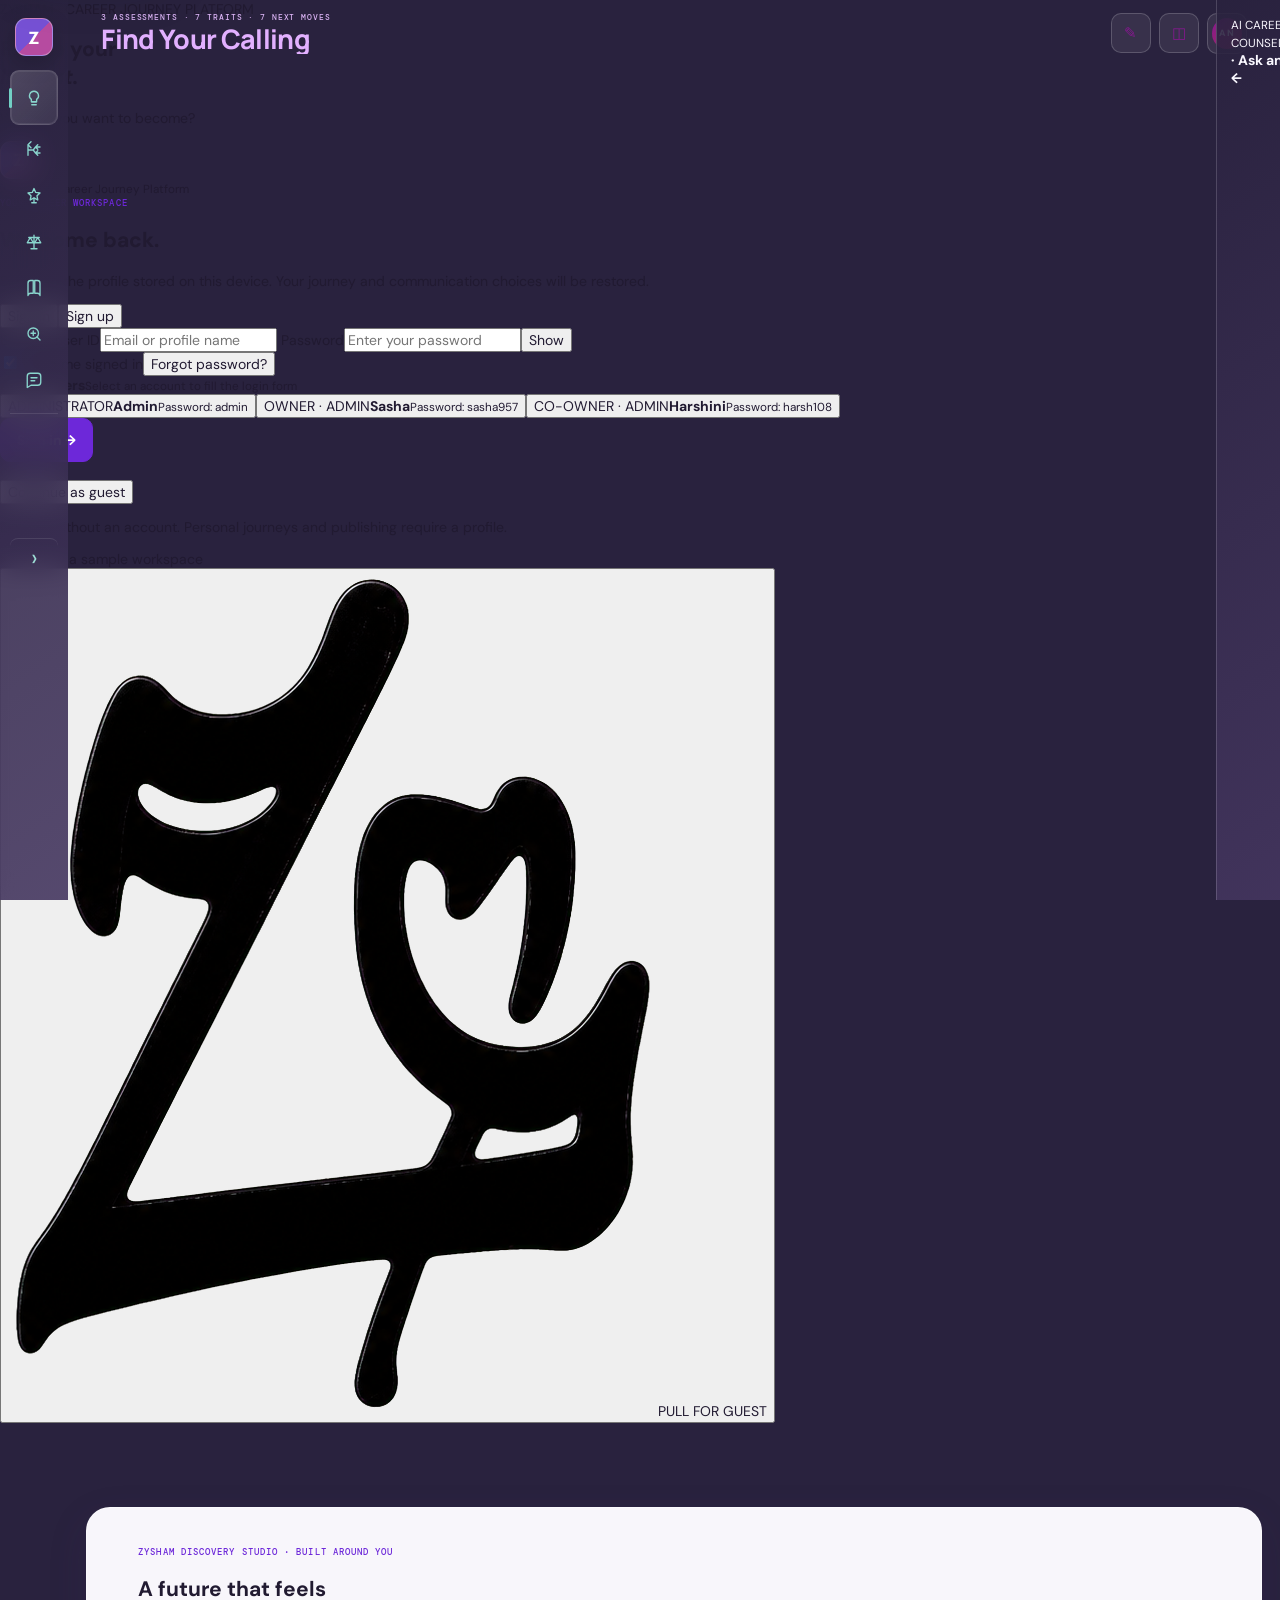
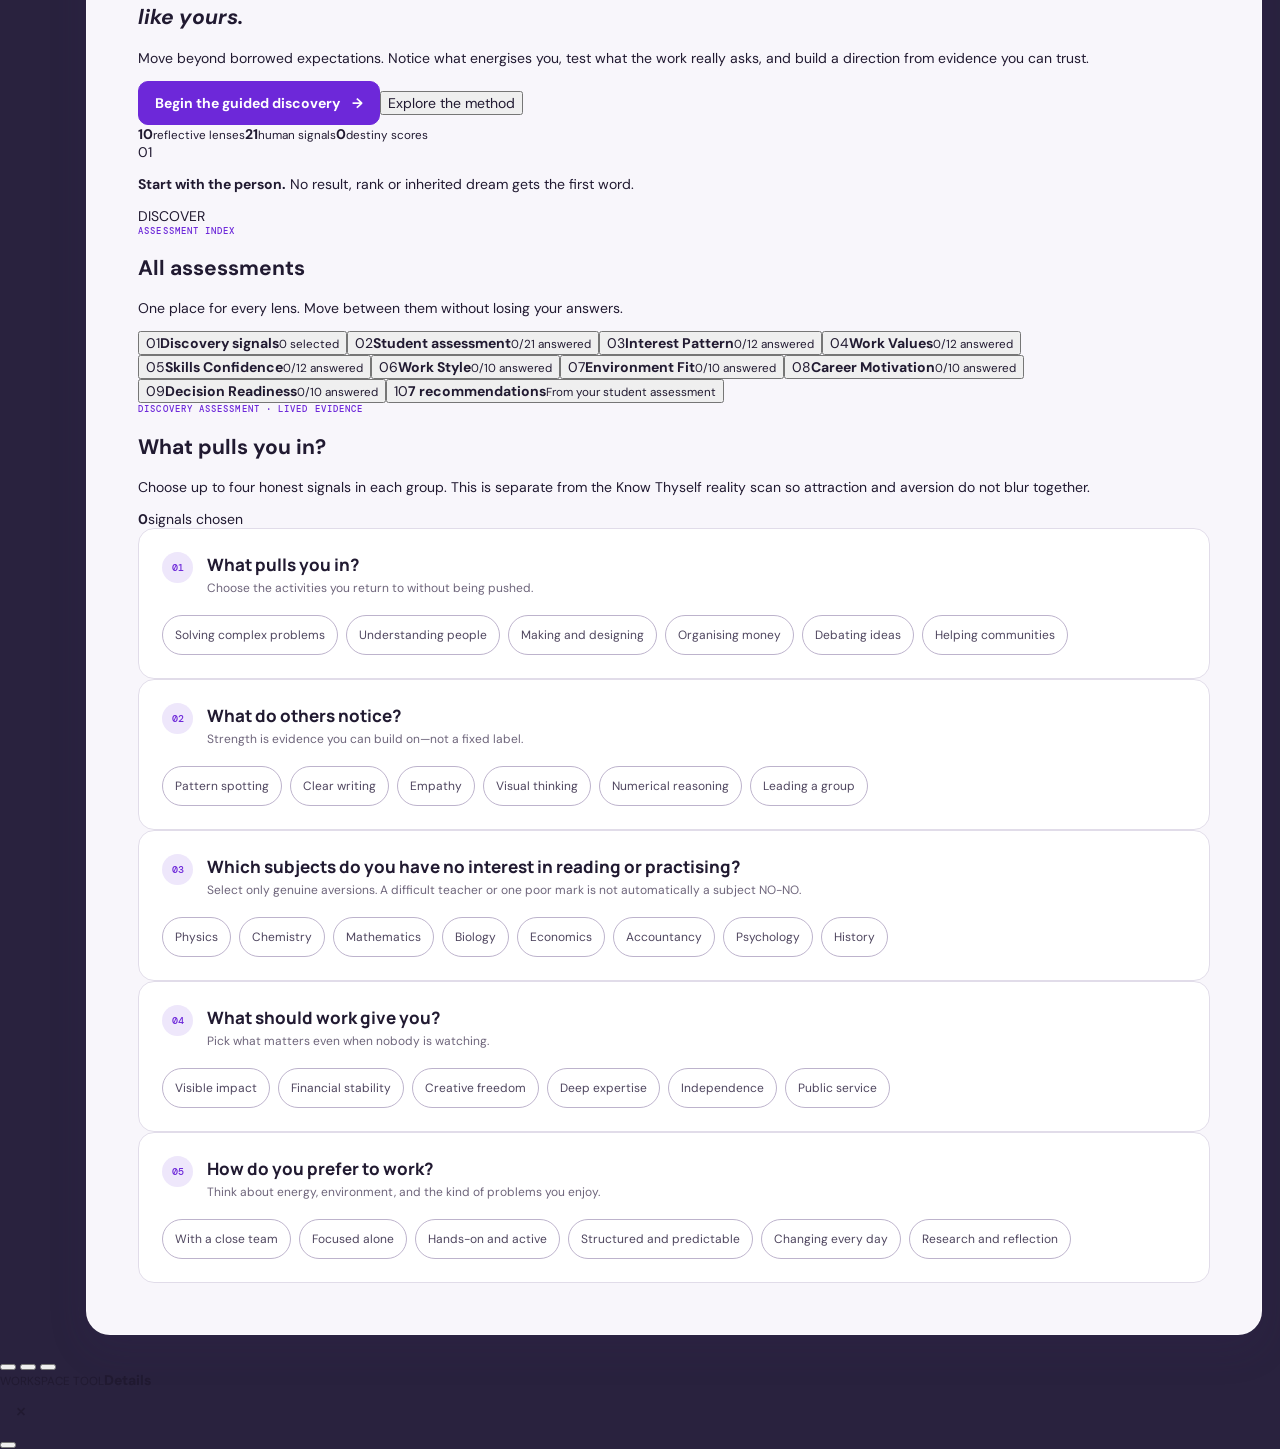
<file: index.html>
<!doctype html>
<html lang="en">
  <head>
    <meta charset="UTF-8" />
    <meta name="viewport" content="width=device-width, initial-scale=1.0" />
    <meta name="description" content="ZYSHAM helps Indian students and their families discover, compare, and test career paths with honest guidance." />
    <meta name="theme-color" content="#e7e1f6" />
    <title>ZYSHAM | Career clarity, built together</title>
    <link rel="preconnect" href="https://fonts.googleapis.com" />
    <link rel="preconnect" href="https://fonts.gstatic.com" crossorigin />
    <link href="https://fonts.googleapis.com/css2?family=DM+Mono:wght@400;500&family=DM+Sans:opsz,wght@9..40,400;9..40,500;9..40,600;9..40,700&family=Manrope:wght@500;600;700;800&display=swap" rel="stylesheet" />
    <link rel="stylesheet" href="style.css" />
    <link rel="stylesheet" href="theme.css" />
  </head>
  <body data-theme="violet">
    <a class="skip-link" href="#workspace">Skip to workspace</a>

    <section class="entry-gate" id="entryGate" aria-label="Welcome to ZYSHAM">
      <div class="entry-visual" role="img" aria-label="A collage of university life, learning, mentoring, projects, and career discovery">
        <div class="entry-visual-copy"><span>ZYSHAM · CAREER JOURNEY PLATFORM</span><h1>Figure your<br><em>life out.</em></h1><p>Who do you want to become?</p></div>
      </div>
      <div class="entry-zip-seam" aria-hidden="true"></div>
      <div class="entry-auth">
        <div class="entry-auth-brand"><span class="brand-mark" aria-hidden="true">Z</span><span><strong>ZYSHAM</strong><small>Career Journey Platform</small></span></div>
        <form class="entry-profile-form" id="profileForm">
          <header class="entry-auth-heading"><p class="eyebrow">YOUR CAREER WORKSPACE</p><h2 id="entryTitle">Welcome back.</h2><p class="entry-auth-copy" id="entryAuthCopy">Sign in to continue your journey.</p></header>
          <div class="entry-auth-tabs" role="tablist" aria-label="Account access"><button type="button" class="active" role="tab" aria-selected="true" data-auth-mode="signin">Sign in</button><button type="button" role="tab" aria-selected="false" data-auth-mode="create">Sign up</button></div>
          <div class="entry-credentials">
            <label><span id="entryIdentifierLabel">Email or user ID</span><input id="entryIdentifier" name="identifier" type="text" autocomplete="username" maxlength="120" placeholder="Email or profile name" required></label>
            <label><span>Password</span><span class="entry-password-field"><input id="entryPassword" name="password" type="password" autocomplete="current-password" minlength="1" maxlength="72" placeholder="Enter your password" required><button type="button" id="toggleEntryPassword" aria-label="Show password" aria-pressed="false">Show</button></span></label>
          </div>
          <div class="entry-signin-options" id="entrySigninOptions"><label><input type="checkbox" id="rememberEntry" checked> Keep me signed in</label><button type="button" class="entry-help" id="signinHelp">Forgot password?</button></div>
          <section class="entry-admin-accounts" id="seededLoginAccounts" aria-label="Admin login accounts"><header><strong>Admin users</strong><small>Select an account to fill the login form</small></header><div><button type="button" data-seeded-login="Admin" data-seeded-password="admin"><span>ADMINISTRATOR</span><strong>Admin</strong><small>Password: admin</small></button><button type="button" data-seeded-login="Sasha" data-seeded-password="sasha957"><span>OWNER · ADMIN</span><strong>Sasha</strong><small>Password: sasha957</small></button><button type="button" data-seeded-login="Harshini" data-seeded-password="harsh108"><span>CO-OWNER · ADMIN</span><strong>Harshini</strong><small>Password: harsh108</small></button></div></section>
          <div class="entry-create-fields" id="entryCreateFields" hidden>
          <div class="entry-profile-intro"><strong>Set up your profile</strong><span>Shown only during sign up</span></div>
          <div class="entry-role-tabs" role="tablist" aria-label="Choose profile type"><button type="button" class="active" role="tab" aria-selected="true" data-entry-role="student">Student</button><button type="button" role="tab" aria-selected="false" data-entry-role="parent">Parent</button><button type="button" role="tab" aria-selected="false" data-entry-role="admin">Team admin</button></div>
          <div class="entry-role-fields" data-role-fields="student">
            <label>Student name<input id="profileName" maxlength="40" placeholder="e.g. Anya" required></label>
            <div class="profile-field-row"><label>Current stage<select id="profileGrade"><option value="10">Grade 10</option><option value="11">Grade 11</option><option value="12">Grade 12</option><option value="college">College</option></select></label><label>Board / route<select id="profileBoard"><option>CBSE</option><option>CISCE / ICSE</option><option>State Board</option><option>IB</option><option>Cambridge</option><option>NIOS / Open School</option><option>College / Skills route</option><option>Other</option></select></label></div>
            <label>City / district<input id="profileLocation" maxlength="60" placeholder="e.g. Chennai"></label>
          </div>
          <div class="entry-role-fields" data-role-fields="parent" hidden>
            <label>Parent / guardian name<input id="parentName" maxlength="40" placeholder="e.g. Meera"></label>
            <div class="profile-field-row"><label>Relationship<select id="parentRelationship"><option>Parent</option><option>Guardian</option><option>Older sibling</option><option>Mentor</option></select></label><label>Preferred language<select id="parentLanguage"><option>English</option><option>Hindi</option><option>Tamil</option><option>Telugu</option><option>Kannada</option><option>Malayalam</option><option>Bengali</option><option>Marathi</option><option>Other</option></select></label></div>
            <label>Student name or nickname being supported<input id="linkedStudentName" maxlength="40" placeholder="Keeps the student journey separate"></label>
          </div>
          <div class="entry-role-fields" data-role-fields="admin" hidden><label>Team member name<input id="adminName" maxlength="40" placeholder="e.g. Kavya"></label><label>Editorial responsibility<select id="adminTeamRole"><option>Editor</option><option>Career researcher</option><option>Student community lead</option><option>Family guidance lead</option><option>Administrator</option></select></label></div>
          <fieldset class="entry-guide-picker"><legend>Choose a guide</legend><label class="entry-guide selected"><input type="radio" name="guide" value="miso" checked><span class="guide-portrait cat"></span><span><strong>Miso</strong><small>Direct & analytical</small></span></label><label class="entry-guide"><input type="radio" name="guide" value="ollie"><span class="guide-portrait dog"></span><span><strong>Ollie</strong><small>Warm & practical</small></span></label></fieldset>
          </div>
          <button class="button-primary entry-submit" id="entrySubmit">Sign in &rarr;</button>
          <div class="entry-divider"><span>or</span></div>
          <button class="entry-guest" type="button" id="enterGuest">Continue as guest</button>
          <p class="entry-guest-note">Explore without an account. Personal journeys and publishing require a profile.</p>
        </form>
        <details class="entry-sample-actions"><summary>Preview a sample workspace</summary><div><button class="entry-sample-link" type="button" id="enterSample">Student journey</button></div></details>
      </div>
      <button class="entry-zip-pull" id="entryZipPull" type="button" aria-label="Pull the zipper to continue as guest" title="Pull to explore as guest"><img src="assets/zipper-logo-cropped.png" alt=""><span>PULL FOR GUEST</span></button>
    </section>

    <div class="app-frame">
      <aside class="sidebar" id="sidebar">
        <div class="brand-lockup">
          <span class="brand-mark" aria-hidden="true">Z</span>
          <span><strong>ZYSHAM</strong></span>
          <button class="icon-button sidebar-close" id="sidebarClose" aria-label="Close navigation">×</button>
        </div>

        <nav class="primary-nav" aria-label="Career workspace">
          <button class="nav-item calling-menu active" data-view="calling" data-menu="calling"><span class="nav-icon" data-icon="calling" aria-hidden="true"></span><span>Find Your Calling</span></button>
          <button class="nav-item" data-view="overview" data-menu="journey"><span class="nav-icon" data-icon="journey" aria-hidden="true"></span><span>My Journey</span></button>
          <button class="nav-item" data-view="dream-job" data-menu="dreamJob"><span class="nav-icon" data-icon="dream" aria-hidden="true"></span><span>The Dream Job</span></button>
          <button class="nav-item" data-view="jobs" data-menu="ethics"><span class="nav-icon" data-icon="karma" aria-hidden="true"></span><span>Moral &amp; Ethics</span></button>
          <button class="nav-item" data-view="entrance-exams" data-menu="learning"><span class="nav-icon" data-icon="study" aria-hidden="true"></span><span>Learning &amp; Courses</span></button>
          <button class="nav-item" data-view="research" data-menu="research"><span class="nav-icon" data-icon="research" aria-hidden="true"></span><span>Research Library</span></button>
          <button class="nav-item" data-view="discussions" data-menu="discussions"><span class="nav-icon" data-icon="discussions" aria-hidden="true"></span><span>Experience Forum</span></button>
        </nav>

        <div class="sidebar-footer">
          <a href="prompts.html" title="Prompt journal"><span class="utility-icon" data-icon="journal" aria-hidden="true"></span><span class="sidebar-footer-label">Prompt journal</span></a>
          <button id="signOutButton" title="Return to sign in"><span class="utility-icon" data-icon="signout" aria-hidden="true"></span><span class="sidebar-footer-label">Return to sign in</span></button>
          <button id="adminSettingsButton" aria-controls="rightDrawer" aria-expanded="false" title="Admin Settings"><span class="utility-icon" data-icon="settings" aria-hidden="true"></span><span class="sidebar-footer-label">Admin Settings</span><span class="admin-access-mark" aria-hidden="true">LOCKED</span></button>
          <button class="sidebar-expand-toggle" id="leftSidebarToggle" aria-controls="sidebar" aria-expanded="false" title="Expand navigation"><span class="sidebar-toggle-icon" aria-hidden="true">›</span><span class="sidebar-footer-label">Expand navigation</span></button>
        </div>
      </aside>

      <button class="sidebar-scrim" id="sidebarScrim" aria-label="Close navigation"></button>

      <main class="app-shell" id="workspace">
        <header class="app-header">
          <div class="header-main-row">
            <div class="header-identity">
              <button class="icon-button menu-button" id="menuButton" aria-label="Open navigation">☰</button>
              <div><span id="pageEyebrow">YOUR DECISION SPACE</span><h1 id="pageTitle">Overview</h1></div>
            </div>

            <div class="header-actions" aria-label="Account and editorial links">
              <button class="header-editorial-link" data-view="blog" aria-label="Open Team Blog" title="Team Blog"><span aria-hidden="true">✎</span><em>Team Blog</em></button>
              <button class="header-editorial-link" data-view="newsletters" aria-label="Open Infographics" title="Infographics"><span aria-hidden="true">◫</span><em>Infographics</em></button>
              <button class="header-profile-button" id="headerProfileButton" aria-label="Open profile and account settings" aria-controls="rightDrawer" title="Profile and account settings"><span id="headerProfileAvatar">GE</span><em id="headerProfileLabel">Guest</em><b aria-hidden="true">⌄</b></button>
            </div>
          </div>
        </header>

        <section class="view-host" id="viewHost" aria-live="polite"></section>
      </main>

      <aside class="research-rail ai-chat-rail" id="researchRail" aria-label="AI Chat">
        <div class="mentor-dock" id="mentorDock" aria-label="Career mentor">
          <button class="mentor-trigger" id="mentorTrigger" aria-expanded="false" aria-controls="rightDrawer" aria-label="Open AI career counsellor">
            <span class="mentor-face mentor-animal cat" id="mentorFace"></span>
            <span class="mentor-trigger-copy"><small>AI CAREER COUNSELLOR</small><strong><span id="mentorTriggerName">Miso</span> · Ask anything</strong></span>
            <b aria-hidden="true">←</b>
          </button>
        </div>
      </aside>

      <aside class="journey-inspector" id="journeyInspector" aria-label="Edit journey stop" aria-hidden="true">
        <div class="journey-inspector-head"><div><span id="journeyInspectorStep">JOURNEY STOP</span><strong id="journeyInspectorTitle">Grade 10 context</strong></div><button class="icon-button" id="journeyInspectorClose" aria-label="Close journey stop">×</button></div>
        <div id="journeyInspectorBody"></div>
      </aside>
      <button class="journey-scrim" id="journeyScrim" aria-label="Close journey stop"></button>

      <aside class="research-panel" id="researchPanel" aria-label="Research shelf" aria-hidden="true">
        <div class="research-panel-head"><div><span>EVIDENCE BEFORE DECISIONS</span><strong>Research shelf</strong></div><button class="icon-button" id="researchClose" aria-label="Close research shelf">×</button></div>
        <div id="researchPanelBody"></div>
      </aside>
      <button class="research-scrim" id="researchScrim" aria-label="Close research shelf"></button>

      <aside class="settings-panel" id="settingsPanel" aria-label="User profile preferences" aria-hidden="true">
        <div class="settings-head"><div><span>YOUR PROFILE</span><strong>User Profile Preferences</strong></div><button class="icon-button" id="settingsClose" aria-label="Close user preferences">×</button></div>
        <section class="settings-section background-switcher-settings"><p class="eyebrow">BACKGROUND SWITCHER</p><h2>Choose the view behind your workspace.</h2><p>Each academy scene keeps the left side calmer for transparent navigation. Your selection previews immediately and stays on this device.</p><div class="background-switcher-controls"><button class="button-secondary" id="backgroundSetDefault" type="button">Set selected as default</button><label class="background-slideshow-toggle"><input id="backgroundSlideshowEnabled" type="checkbox"><span><strong>Automatic slideshow</strong><small>Slide through every available background</small></span></label><label class="background-slideshow-speed">Change every<select id="backgroundSlideshowInterval"><option value="10">10 seconds</option><option value="20">20 seconds</option><option value="30">30 seconds</option><option value="60">60 seconds</option></select></label></div><p class="background-default-status" id="backgroundDefaultStatus"></p><div class="background-options" id="backgroundOptions"></div></section>
        <section class="settings-section account-settings"><p class="eyebrow">PROFILE & COMMUNICATION</p><h2>Your account.</h2><p>Review identity, role, newsletter consent and communication preferences. Journey records remain separate from email choices.</p><div id="accountSettingsBody"></div></section>
        <section class="settings-section guidance-preferences"><p class="eyebrow">GUIDANCE CONTEXT</p><h2>How Zysham should guide you.</h2><p>Choose the perspective and region used across journeys, discussions, experiences, and recommendations.</p><div class="preference-grid"><label>Guidance view<select id="userAudienceSelect"><option value="student">Student view</option><option value="parent">Parent view</option></select><small>This changes guidance language, not profile ownership.</small></label><label>Region<select id="userRegionSelect"><option value="All">All regions</option></select><small>Regional evidence stays distinct from national guidance.</small></label></div></section>
        <section class="settings-section appearance-settings">
          <p class="eyebrow">APPEARANCE</p><h2>Default or make it yours.</h2><p>Use the calm Zysham default, or keep a personal theme and campus background override on this device.</p>
          <div class="appearance-mode" role="radiogroup" aria-label="Appearance behavior">
            <button type="button" data-appearance-mode="default" role="radio"><strong>Zysham default</strong><small>Violet-purple · Wide courtyard</small></button>
            <button type="button" data-appearance-mode="override" role="radio"><strong>My override</strong><small>Use the choices below</small></button>
          </div>
          <div class="appearance-overrides" id="appearanceOverrides">
            <div class="settings-subsection"><span class="settings-label">THEME</span><div class="settings-theme-options" aria-label="Choose theme">
              <button class="theme-choice" data-theme-choice="violet" title="Violet-purple theme"><span></span><em>Violet-purple</em></button>
              <button class="theme-choice" data-theme-choice="brown-violet" title="Dark brown-violet theme"><span></span><em>Dark brown-violet</em></button>
              <button class="theme-choice" data-theme-choice="aurora" title="Aurora Light theme"><span></span><em>Aurora Light</em></button>
              <button class="theme-choice" data-theme-choice="teal" title="Green-teal theme"><span></span><em>Green-teal</em></button>
            </div></div>
            <form class="background-add-form" id="backgroundAddForm">
              <div><span class="settings-label">ADD A BACKGROUND</span><small>Choose an image from this device or paste a direct HTTPS image URL. Personal files are resized before being stored locally.</small></div>
              <label>Display name<input name="name" maxlength="40" placeholder="e.g. Anna University courtyard"></label>
              <label>Image from device<input name="file" type="file" accept="image/jpeg,image/png,image/webp"></label>
              <label class="background-url-label">Or direct image URL<input name="url" type="url" inputmode="url" placeholder="https://example.org/campus.jpg"></label>
              <button class="button-secondary" type="submit">Add to background library</button>
            </form>
            <button class="button-quiet appearance-reset" id="appearanceReset" type="button">Clear override and restore Zysham default</button>
          </div>
        </section>
      </aside>
      <aside class="admin-settings-panel" id="adminSettingsPanel" aria-label="Admin settings" aria-hidden="true">
        <div class="settings-head"><div><span>PLATFORM CONTROL</span><strong>Admin Settings</strong></div><button class="icon-button" id="adminSettingsClose" aria-label="Close admin settings">×</button></div>
        <section class="settings-section admin-access-settings"><p class="eyebrow">ADMIN ACCESS</p><h2>Product and publishing controls.</h2><p>These controls are available only to a signed-in Team Admin profile.</p><div id="adminSettingsBody"></div></section>
        <section class="settings-section platform-defaults-settings" data-admin-control><p class="eyebrow">APP CONFIGURATION</p><h2>Platform defaults.</h2><p>Set the first experience new and signed-out users receive on this device.</p><form id="platformSettingsForm" class="platform-settings-form"><label>Default start page<select name="defaultView"><option value="calling">Find Your Calling</option><option value="overview">Journey overview</option><option value="explore">Explore careers</option><option value="blog">Team Blog</option></select></label><label>Default theme<select name="defaultTheme"><option value="violet">Violet-purple</option><option value="brown-violet">Dark brown-violet</option><option value="aurora">Aurora Light</option><option value="teal">Green-teal</option></select></label><label>Default regional scope<select name="defaultRegion"><option value="All">All regions</option><option value="India::Tamil Nadu">India · Tamil Nadu</option></select></label><fieldset><legend>Access and navigation</legend><label><input type="checkbox" name="allowGuestAccess"> Allow guest exploration</label><label><input type="checkbox" name="showEditorialLinks"> Show Team Blog and Infographics in the header</label></fieldset><div class="platform-settings-actions"><button class="button-primary" type="submit">Save app configuration</button><button class="button-secondary" type="button" data-admin-action="reset-platform">Restore defaults</button></div></form></section>
        <section class="settings-section android-settings" data-admin-control><p class="eyebrow">ANDROID RELEASE</p><h2>Zysham, ready to go.</h2><p>Distribute the newest Android build from the official GitHub release channel.</p><div class="android-download-card"><span class="android-download-icon" aria-hidden="true"><svg viewBox="0 0 24 24"><rect x="5" y="2.5" width="14" height="19" rx="3"></rect><path d="M12 7v7m-3-3 3 3 3-3M10 18h4"></path></svg></span><span><span class="android-latest-badge">LATEST</span><strong>Zysham for Android</strong><small>Android 7.0 or newer · Direct APK</small></span><a class="button-primary" href="https://github.com/shishyan/Zysham2026/releases/download/android-latest/zysham-latest.apk" download>Download latest APK</a></div><div class="android-release-facts"><span>Automatically refreshed</span><span>Official GitHub release</span><span>No account required</span></div></section>
        <section class="settings-section generated-names-settings" data-admin-control><p class="eyebrow">COMMUNITY IDENTITIES</p><h2>Generated Names</h2><p>Choose the product-level name pool used for starter community content.</p><label>Name pool<select id="generatedNameScope"><option>Tamil Nadu</option><option>India</option><option>International</option></select></label><div class="generated-name-preview" id="generatedNamePreview"></div><small>These are content fixtures, never registered users.</small></section>
        <section class="settings-section admin-danger-zone" data-admin-control><p class="eyebrow">LOCAL DATA</p><h2>Workspace maintenance.</h2><p>Reset only this browser’s Zysham workspace.</p><button class="button-secondary" id="resetData"><span class="utility-icon" data-icon="reset" aria-hidden="true"></span> Reset workspace</button></section>
      </aside>
      <button class="settings-scrim" id="settingsScrim" aria-label="Close settings"></button>
    </div>

    <aside class="right-drawer" id="rightDrawer" aria-label="Workspace drawer" aria-hidden="true">
      <header class="right-drawer-head"><div class="right-drawer-identity"><span class="right-drawer-icon" id="rightDrawerIcon" hidden></span><span><small id="rightDrawerKicker">WORKSPACE TOOL</small><strong id="rightDrawerTitle">Details</strong></span></div><button class="icon-button" id="rightDrawerClose" aria-label="Close right drawer">×</button></header>
      <div class="right-drawer-body" id="rightDrawerBody"></div>
    </aside>
    <button class="right-drawer-scrim" id="rightDrawerScrim" aria-label="Close right drawer"></button>

    <div class="mentor-panel" id="mentorPanel">
        <div class="mentor-panel-head">
          <div><span class="mentor-face mentor-animal cat"></span><span><small id="mentorRole">RADICALLY CANDID</small><strong><span id="mentorName">Miso</span> · Career counsellor</strong></span></div>
          <button class="icon-button" id="mentorClose" aria-label="Collapse career counsellor">×</button>
        </div>
        <section class="mentor-context" aria-label="Counselling context">
          <label for="mentorStage">Counselling stage</label>
          <select id="mentorStage">
            <option value="auto">Current stage · automatic</option>
            <option value="grade10">Grade 10</option><option value="grade11">Grade 11</option><option value="grade12">Grade 12</option>
            <option value="college1">College year 1</option><option value="college2">College year 2</option><option value="college3">College year 3</option>
            <option value="collegeFinal">College final year</option><option value="firstJob">First job</option><option value="dreamJob">Dream work · years 1–12</option>
          </select>
          <small id="mentorContextSummary"></small>
        </section>
        <section class="mentor-model" aria-label="Local AI model">
          <div><span id="mentorModelDot"></span><strong id="mentorModelStatus">Embedded SLM available</strong><small id="mentorModelDetail">Flan-T5 Small · quantized CPU/WASM model · no GPU required.</small></div>
          <button type="button" data-mentor-action="load-model" id="mentorModelButton">Load embedded SLM · 98 MB</button>
          <div class="mentor-model-progress" id="mentorModelProgress" hidden><span></span></div>
        </section>
        <section class="mentor-recommendation" id="mentorRecommendation" aria-label="Current recommendation"></section>
        <div class="mentor-chat-log" id="mentorMessages" role="log" aria-live="polite" aria-label="Conversation with career counsellor"></div>
        <div class="mentor-suggestions" id="mentorSuggestions" aria-label="Suggested questions"></div>
        <form class="mentor-chat-form" id="mentorChatForm">
          <label class="sr-only" for="mentorChatInput">Share your needs or ask a career question</label>
          <textarea id="mentorChatInput" rows="2" maxlength="1200" placeholder="Share what you need, fear, cannot compromise on, or want to test…" required></textarea>
          <button type="submit" aria-label="Send message">Send</button>
        </form>
        <div class="mentor-actions">
          <button data-mentor-action="switch">Switch to Ollie</button>
          <button data-mentor-action="clear">Clear chat</button>
        </div>
        <p class="mentor-disclosure">The embedded small language model runs locally on the CPU through WebAssembly and receives a grounded draft—not your complete workspace. Model files are cached after first load. Verify high-stakes decisions with current official sources and qualified people.</p>
    </div>

    <div class="toast" id="toast" role="status"></div>
    <script type="module" src="app.js"></script>
  </body>
</html>
</file>
